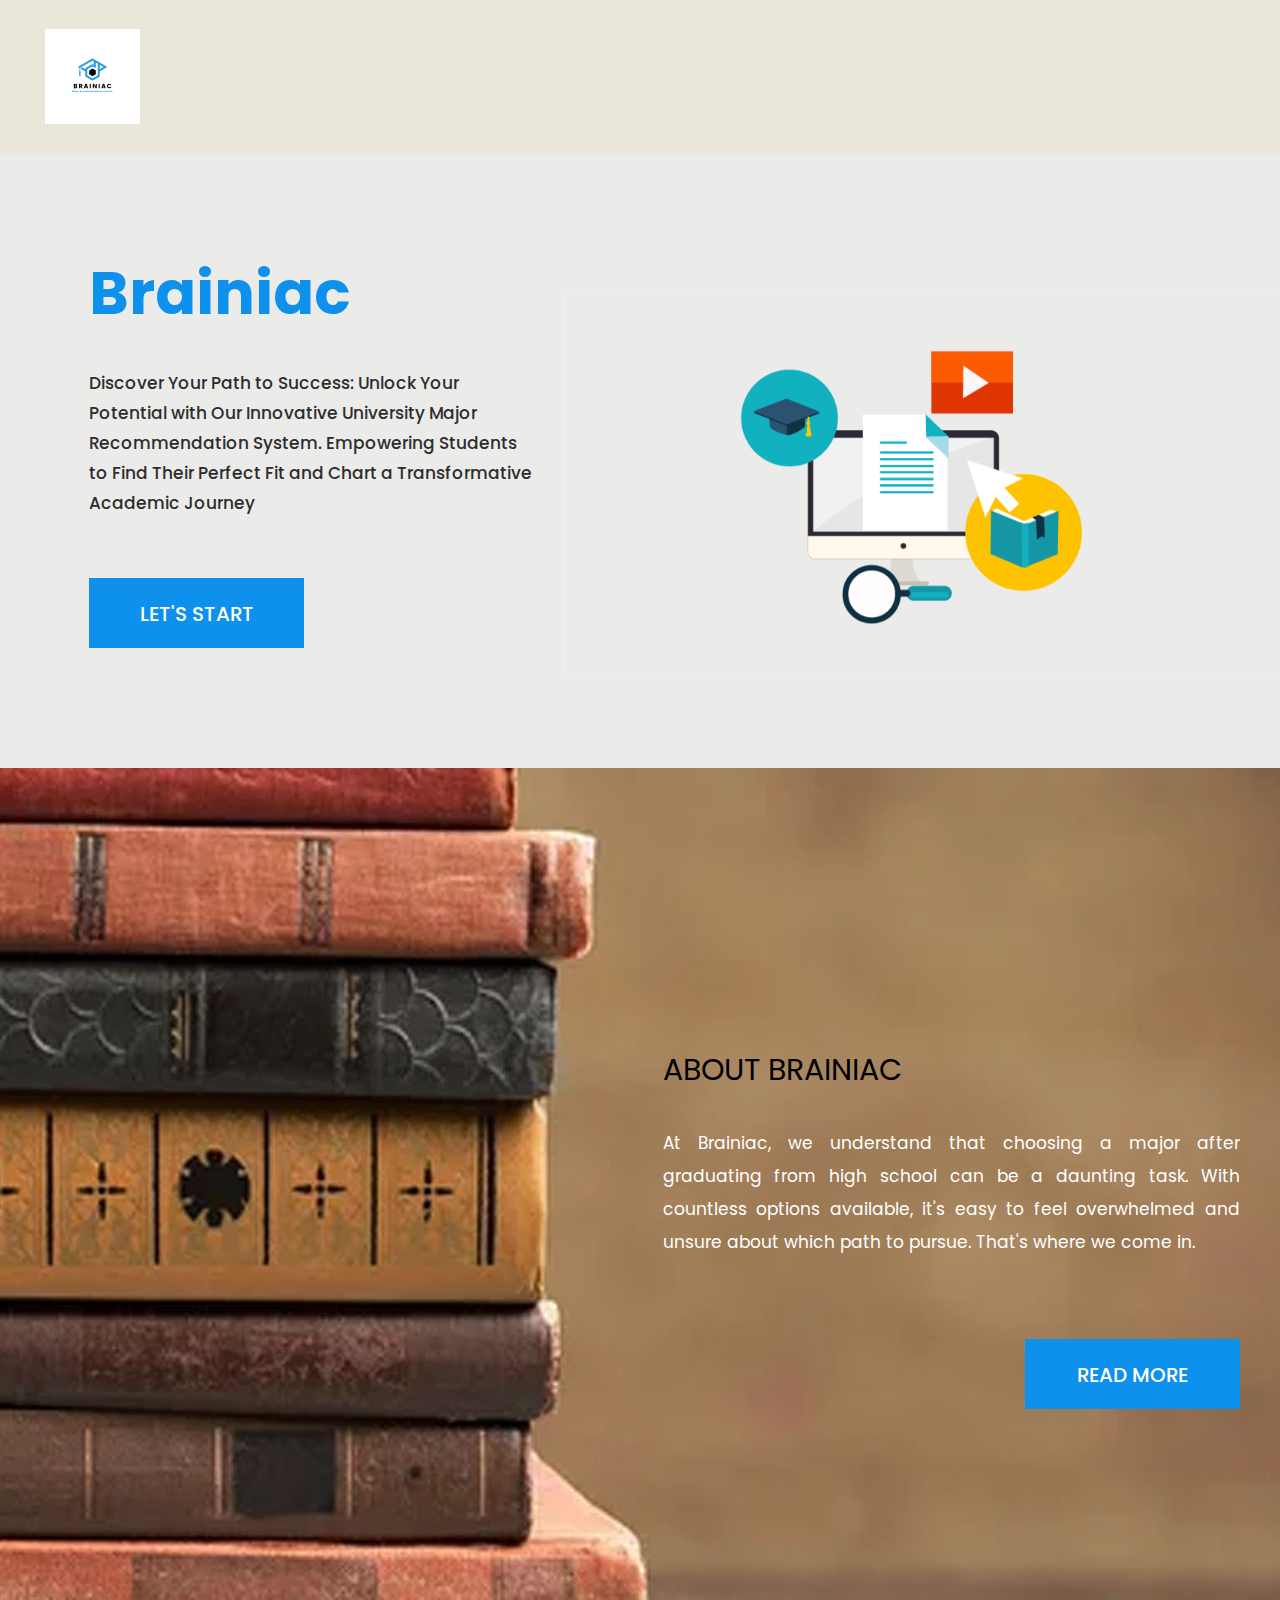
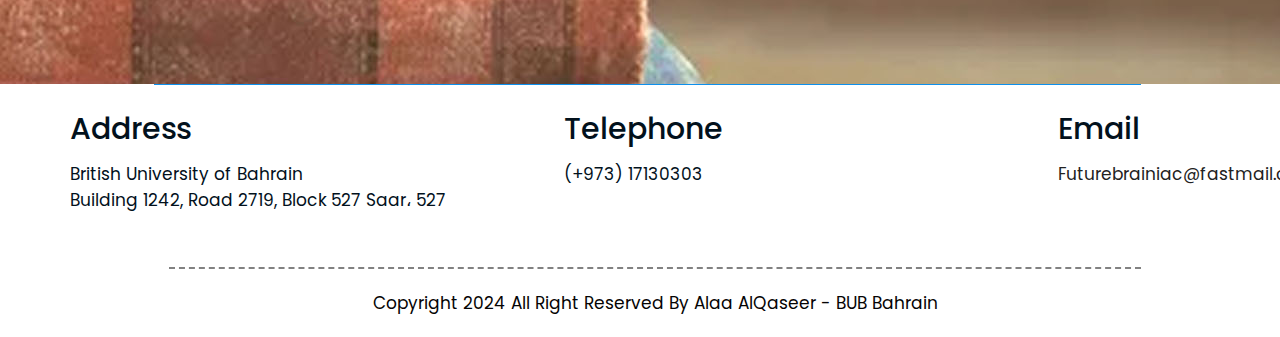
<file: index.html>
<!DOCTYPE html>
<html lang="en">
   <head>
      <!-- basic -->
      <meta charset="utf-8">
      <meta http-equiv="X-UA-Compatible" content="IE=edge">
      <!-- mobile metas -->
      <meta name="viewport" content="width=device-width, initial-scale=1">
      <meta name="viewport" content="initial-scale=1, maximum-scale=1">
      <!-- site metas -->
      <title>Major Recommendation System</title>
      <meta name="keywords" content="">
      <meta name="description" content="">
      <meta name="author" content="">
      <!-- bootstrap css -->
      <link rel="stylesheet" href="style/bootstrap.min.css">
      <!-- style css -->
      <link rel="stylesheet" href="style/style-lp.css">
      <!-- responsive-->
      <link rel="stylesheet" href="style/responsive.css">
      <!-- awesome fontfamily -->
      <link rel="stylesheet" href="https://cdnjs.cloudflare.com/ajax/libs/font-awesome/4.7.0/css/font-awesome.min.css">
      <!--[if lt IE 9]>
      <script src="https://oss.maxcdn.com/html5shiv/3.7.3/html5shiv.min.js"></script>
      <script src="https://oss.maxcdn.com/respond/1.4.2/respond.min.js"></script><![endif]-->
	  
	  </head>
   <!-- body -->
   <body class="main-layout">
      
	  
	<header>
   <!-- header inner -->
				<div class="head-top">
						<div class="container-fluid">
							<div class="row">
								<div class="col-sm-3">
										<div class="logo">
												<a href="home.html"><img src="img/logo.png" /></a>
										</div>
								</div>
                        
							</div>
						</div>
				</div>
	</header>
      <!-- start slider section -->
      <div class="banner_main">
         <div class="container-fluid">
            <div class="row">
               <div class="col-md-5">
                  <div class="bluid">
                     <h1>Brainiac<br><span class="black"></span></h1>
                    <p>Discover Your Path to Success: Unlock Your Potential with Our Innovative University Major
                        Recommendation System. Empowering Students to Find Their Perfect Fit and Chart a Transformative
                        Academic Journey</p>
                     <a class="read_more" href="Views/personal_details.html">Let's Start </a>
                  </div>
               </div>
               <div class="col-md-7">
                  <div id="myCarousel" class="carousel slide" data-ride="carousel" data-wrap="true">
                     <ol class="carousel-indicators">
                        <li data-target="#myCarousel" data-slide-to="0" class="active"></li>
                        <li data-target="#myCarousel" data-slide-to="1"></li>
                        <li data-target="#myCarousel" data-slide-to="2"></li>
				        <li data-target="#myCarousel" data-slide-to="3"></li>
						<li data-target="#myCarousel" data-slide-to="4"></li>


                     </ol>
                     <div class="carousel-inner">
                        
						<div class="carousel-item active">
                           <div class="container">
                              <div class="carousel-caption relative">
                                 <div class="banner_img">
                                    <figure><img src="img/img_1.png" alt="#"/></figure>
                                 </div>
                              </div>
                           </div>
                        </div>
                        <div class="carousel-item">
                           <div class="container">
                              <div class="carousel-caption relative">
                                 <div class="banner_img">
                                    <figure><img src="img/img.png" alt="#"/></figure>
                                 </div>
                              </div>
                           </div>
                        </div>
                        <div class="carousel-item">
                           <div class="container">
                              <div class="carousel-caption relative">
                                 <div class="banner_img">
                                    <figure><img src="img/slider3.jpg" alt="#"/></figure>
                                 </div>
                              </div>
                           </div>
                        </div>
						
						<div class="carousel-item">
                           <div class="container">
                              <div class="carousel-caption relative">
                                 <div class="banner_img">
                                    <figure><img src="img/slider4.jpg" alt="#"/></figure>
                                 </div>
                              </div>
                           </div>
                        </div>
						
						<div class="carousel-item">
                           <div class="container">
                              <div class="carousel-caption relative">
                                 <div class="banner_img">
                                    <figure><img src="img/slider5.jpg" alt="#"/></figure>
                                 </div>
                              </div>
                           </div>
                        </div>
						
                     </div>

                  </div>
               </div>
            </div>
         </div>
      </div>
      <!-- end slider section -->
      <!-- about -->
      <div id="about" class="about">
         <div class="container">
            <div class="row">
               <div class="col-md-6 offset-md-6">
                  <div class="titlepage text_align_right">
                     <h2>About Brainiac</h2>
                        <p>At Brainiac, we understand that choosing a major after graduating from high school can be a
                        daunting task. With countless options available, it's easy to feel overwhelmed and unsure about
                            which path to pursue. That's where we come in.</p>
                     <a class="read_more" href="Views/about.html">Read More</a>
                  </div>
               </div>
            </div>
         </div>
      </div>
      <!-- end about -->
      
      <!--  contact -->
      
      <!-- end contact -->
      <!-- footer -->
      <footer>
         <div class="footer">
            <div class="container">
               <div class="row">
                  <div class="col-md-10 offset-md-1 border-top1">
                  </div>
                  <div class="col-md-5">
                     <div class="reader">
                        <h3>Address</h3>
                        <ul>
                           <li>British University of Bahrain <br>
                               Building 1242, Road 2719, Block 527 Saar، 527
                           </li>
                        </ul>
                     </div>
                  </div>
                  <div class="col-lg-5 col-md-4">
                     <div class="reader">
                        <h3>Telephone</h3>
                        <ul>
                           <li>(+973) 17130303   </li>
                        </ul>
                     </div>
                  </div>
                  <div class="col-lg-2 col-md-3 ">
                     <div class="reader">
                        <h3>Email</h3>
                        <ul>
                           <li> <a href="Javascript:void(0)">Futurebrainiac@fastmail.com<br>
                              </a>
                           </li>
                        </ul>
                     </div>
                  </div>
                  
               </div>
            </div>
            <div class="copyright text_align_center">
               <div class="container">
                  <div class="row">
                     <div class="col-md-10 offset-md-1">
                        <p>Copyright 2024 All Right Reserved By Alaa AlQaseer - BUB Bahrain</p>
                     </div>
                  </div>
               </div>
            </div>
         </div>
      </footer>
      <!-- end footer -->
      <!-- Javascript files-->
      <script src="Models/jquery.min.js"></script>
      <script src="Models/bootstrap.bundle.min.js"></script>
      <script src="Models/jquery-3.0.0.min.js"></script>
      <script src="Models/custom.js"></script>
   </body>
</html>
</file>
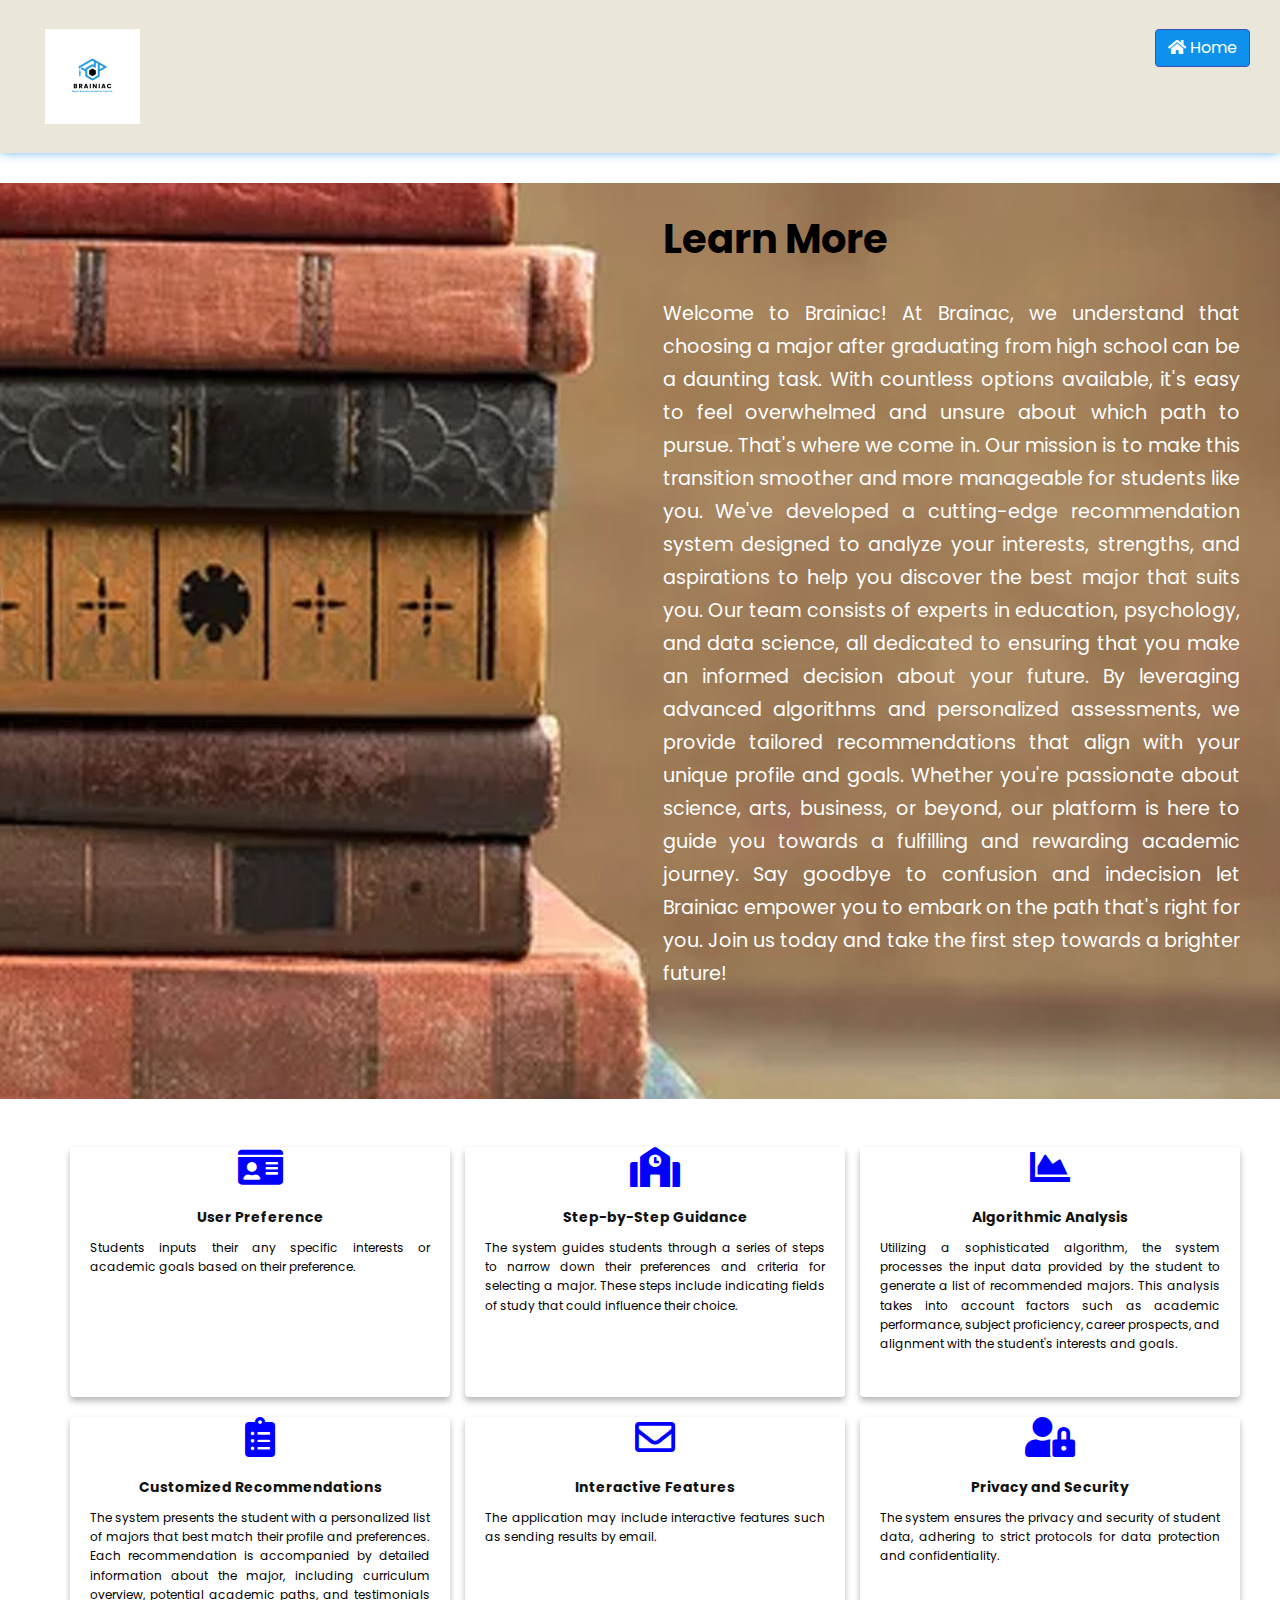
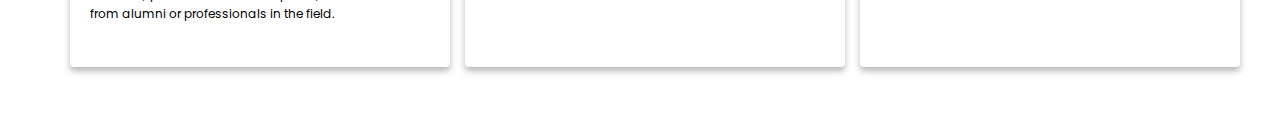
<file: Views/about.html>
<!DOCTYPE html>
<html lang="en">
   <head>
      <!-- basic -->
      <meta charset="utf-8">
      <meta http-equiv="X-UA-Compatible" content="IE=edge">
      <!-- mobile metas -->
      <meta name="viewport" content="width=device-width, initial-scale=1">
      <meta name="viewport" content="initial-scale=1, maximum-scale=1">
      <!-- site metas -->
      <title>About MSS</title>
      <meta name="keywords" content="">
      <meta name="description" content="">
      <meta name="author" content="">
      <!-- bootstrap css -->
      <link rel="stylesheet" href="../style/bootstrap.min.css">
      <!-- style css -->
      <link rel="stylesheet" href="../style/style-lp.css">
      <!-- responsive-->
      <link rel="stylesheet" href="../style/responsive.css">
	  <link rel="stylesheet" href="../style/style-new.css">
	  
      <!-- awesome fontfamily -->
	  	  
	 <link rel="stylesheet" href="https://cdnjs.cloudflare.com/ajax/libs/font-awesome/4.7.0/css/font-awesome.min.css">
	   
	 <link rel="stylesheet" href="https://cdnjs.cloudflare.com/ajax/libs/font-awesome/5.15.4/css/all.min.css" />
	 
   	 
	 <link rel="stylesheet" href="https://cdnjs.cloudflare.com/ajax/libs/font-awesome/5.15.4/css/all.min.css" integrity="sha384-DztdAPBWPRXSA/3eYEEU1rHD6FJGoihz21WxkX3ekI2Qv5z2+n0b4o+gWpqow0kR" crossorigin="anonymous">
	 
	 
      <!--[if lt IE 9]>
      <script src="https://oss.maxcdn.com/html5shiv/3.7.3/html5shiv.min.js"></script>
      <script src="https://oss.maxcdn.com/respond/1.4.2/respond.min.js"></script><![endif]-->
   </head>
   <!-- body -->
   <body class="main-layout inner_page">
      
            <!-- header -->
<header>
   <!-- header inner -->
   <div class="head-top">
      <div class="container-fluid">
         <div class="row">
            <div class="col-sm-3">
               <div class="logo">
                  <a href="home.html"><img src="../img/logo.png" /></a>
               </div>
            </div>
            <div class="col-sm-9 text-right">
                <a href="../index.html" class="btn btn-primary">
					<i class="fas fa-home"></i> Home
             	</a>
            </div>
         </div>
      </div>
   </div>
   
</header>

      <!-- end header -->
      <!-- about -->
      <div id="about" class="about">
         <div class="container">
            <div class="row">
               <div class="col-md-6 offset-md-6">
                  <div class="titlepage text_align_right">
                      <h3>Learn More</h3>
                     <p>Welcome to Brainiac!
At Brainac, we understand that choosing a major after graduating from high school can be a daunting task. With countless options available, it's easy to feel overwhelmed and unsure about which path to pursue. That's where we come in.
Our mission is to make this transition smoother and more manageable for students like you. We've developed a cutting-edge recommendation system designed to analyze your interests, strengths, and aspirations to help you discover the best major that suits you.
Our team consists of experts in education, psychology, and data science, all dedicated to ensuring that you make an informed decision about your future. By leveraging advanced algorithms and personalized assessments, we provide tailored recommendations that align with your unique profile and goals.
Whether you're passionate about science, arts, business, or beyond, our platform is here to guide you towards a fulfilling and rewarding academic journey. Say goodbye to confusion and indecision let Brainiac empower you to embark on the path that's right for you.
Join us today and take the first step towards a brighter future! </p>
                  </div>
               </div>
            </div>
         </div>
      </div>
      <!-- end about -->
	  
	  <section class="container py-5">
            <div class="row text-center">
                <div class="col-lg-4">
                    <div class="card">
                        <i class="fas fa-id-card"></i>
                        <div class="card-body">
                            <h5 class="card-title">User Preference</h5>
                            <p class="card-text">Students inputs their any specific interests or academic goals based on their preference.</a>
                        </div>
                    </div>
                </div>
                <div class="col-lg-4">
                    <div class="card">
                        <i class="fas fa-school"></i>
                        <div class="card-body">
                            <h5 class="card-title">Step-by-Step Guidance</h5>
                            <p class="card-text">The system guides students through a series of steps to narrow down their preferences and criteria for selecting a major. These steps include indicating fields of study that could influence their choice.</p>
                        </div>
                    </div>
                </div>
                <div class="col-lg-4">
                    <div class="card">
                        <i class="fas fa-chart-area"></i>
                        <div class="card-body">
                            <h5 class="card-title">Algorithmic Analysis</h5>
                            <p class="card-text">Utilizing a sophisticated algorithm, the system processes the input data provided by the student to generate a list of recommended majors. This analysis takes into account factors such as academic performance, subject proficiency, career prospects, and alignment with the student's interests and goals.</p>
                        </div>
                    </div>
                </div>
					
				<div class="col-lg-4">
                    <div class="card">
                        <i class="fas fa-clipboard-list"></i>
                        <div class="card-body">
                            <h5 class="card-title">Customized Recommendations</h5>
                            <p class="card-text">The system presents the student with a personalized list of majors that best match their profile and preferences. Each recommendation is accompanied by detailed information about the major, including curriculum overview, potential academic paths, and testimonials from alumni or professionals in the field.</p>
                        </div>
                    </div>
                </div>
					
				<div class="col-lg-4">
                    <div class="card">
                        <i class="far fa-envelope"></i>
                        <div class="card-body">
                            <h5 class="card-title">Interactive Features</h5>
                            <p class="card-text">The application may include interactive features such as sending results by email.</p>
                        </div>
                    </div>
                </div>
					
				<div class="col-lg-4">
                    <div class="card">
                        <i class="fas fa-user-lock"></i>
                        <div class="card-body">
                            <h5 class="card-title">Privacy and Security</h5>
                            <p class="card-text">The system ensures the privacy and security of student data, adhering to strict protocols for data protection and confidentiality.</p>
                        </div>
                    </div>
                </div>	
					
		
            </div>
        </section>
	  
	  
	  
	  
      <!-- end footer -->
      <!-- Javascript files-->
      <script src="../Models/jquery.min.js"></script>
      <script src="../Models/bootstrap.bundle.min.js"></script>
      <script src="../Models/jquery-3.0.0.min.js"></script>
      <script src="../Models/custom.js"></script>
   </body>
</html>
</file>
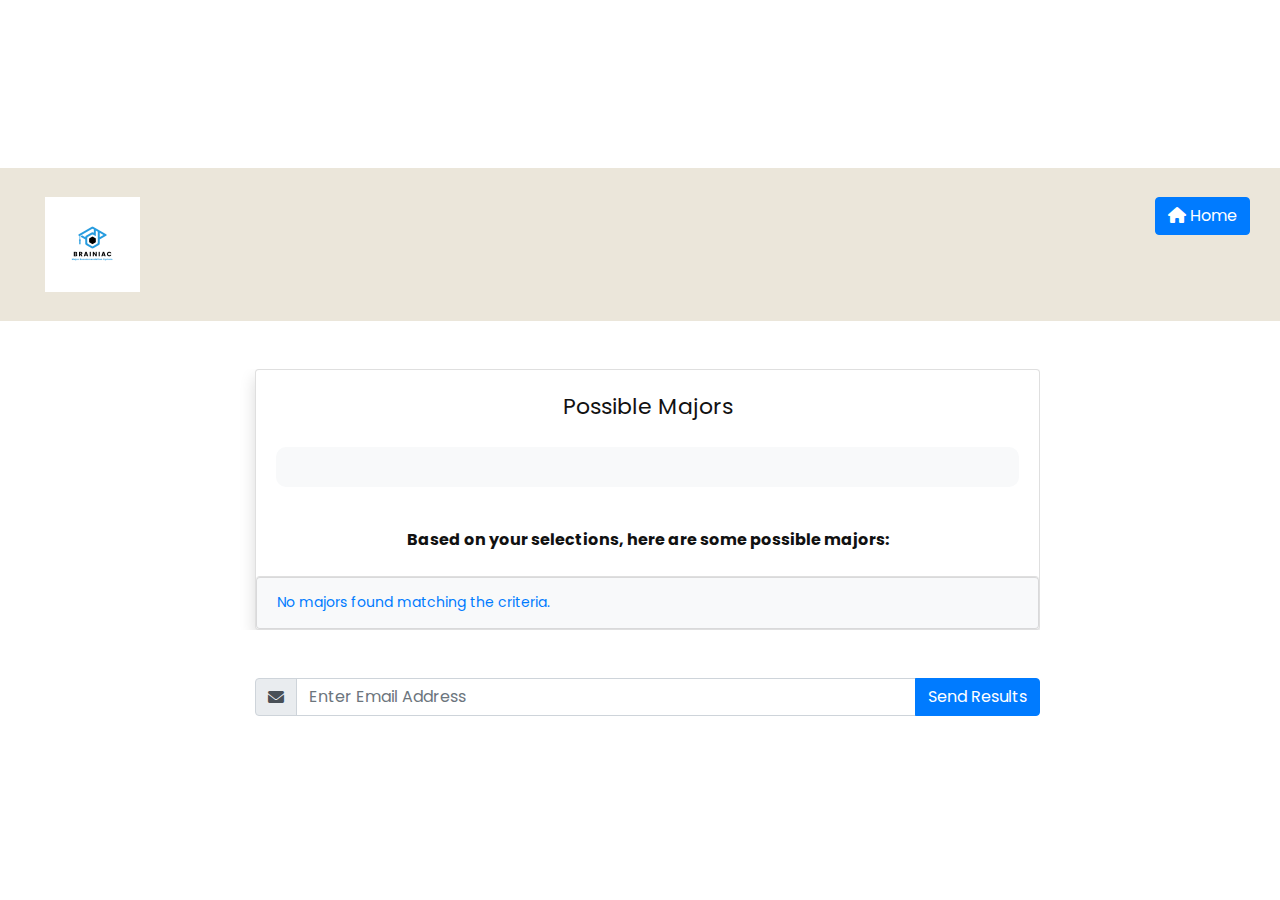
<file: Views/final.html>
<!DOCTYPE html>
<html lang="en">
<head>
    
	  <meta charset="utf-8">
      <meta http-equiv="X-UA-Compatible" content="IE=edge">
	  <title>Possible Majors - Major Recommendation System</title>
      <!-- mobile metas -->
      <meta name="viewport" content="width=device-width, initial-scale=1">
      <meta name="viewport" content="initial-scale=1, maximum-scale=1">
      <!-- site metas -->
      <meta name="keywords" content="">
      <meta name="description" content="">
      <meta name="author" content="">
      <!-- bootstrap css -->
	  <link href="https://stackpath.bootstrapcdn.com/bootstrap/4.5.2/css/bootstrap.min.css" rel="stylesheet">
      <link rel="stylesheet" href="../style/bootstrap.min.css">
      <!-- style css -->
	  <link rel="stylesheet" href="../style/style.css">
      <link rel="stylesheet" href="../style/style-lp.css">
	  <link rel="stylesheet" href="../style/style-final.css">

	  
      <!-- responsive-->
      <link rel="stylesheet" href="../style/responsive.css">
      <!-- awesome fontfamily -->
	  <link rel="stylesheet" href="https://cdnjs.cloudflare.com/ajax/libs/font-awesome/4.7.0/css/font-awesome.min.css">
	  <link rel="stylesheet" href="https://cdnjs.cloudflare.com/ajax/libs/font-awesome/6.0.0-beta3/css/all.min.css">
	  <link href="https://fonts.googleapis.com/css2?family=Roboto:wght@400;700&display=swap" rel="stylesheet">
	  <link rel="stylesheet" href="https://fontawesome.com/v5/icons/home?f=classic&s=solid&pc=%231f07da">
      <!--[if lt IE 9]>
      <script src="https://oss.maxcdn.com/html5shiv/3.7.3/html5shiv.min.js"></script>
      <script src="https://oss.maxcdn.com/respond/1.4.2/respond.min.js"></script><![endif]-->
	  	
	
	
</head>
<body>

 
<header>
   <!-- header inner -->
   <div class="head-top">
      <div class="container-fluid">
         <div class="row">
            <div class="col-sm-3">
               <div class="logo">
                  <a href="home.html"><img src="../img/logo.png" /></a>
               </div>
            </div>
            <div class="col-sm-9 text-right">
               <a href="home.html" class="btn btn-primary">
                  <i class="fas fa-home"></i> Home
               </a>
            </div>
         </div>
      </div>
   </div>
</header>



<!-- end header -->

<div class="container mt-5" style="max-height: 800px; overflow-y: auto;">
    <div class="card shadow rounded">
        <div class="card-body">
            <h2 class="card-title text-center mb-4">Possible Majors</h2>

            <!-- Recap Section -->
            <p class="message" id="recapSection"></div>

            <!-- Possible Majors Section -->
            <h4 class="text-center mb-4" style="font-weight: bold;">Based on your selections, here are some possible majors:</h4>
            <ul id="possibleMajors" class="list-group"></ul>
        </div>
    </div>
</div>

<div class="container mt-5">
        <div class="input-group mb-3">
            <div class="input-group-prepend">
                <span class="input-group-text"><i class="fas fa-envelope"></i></span>
            </div>
            <input type="email" id="emailInput" class="form-control" placeholder="Enter Email Address" aria-label="Email Address" aria-describedby="sendButton">
            <div class="input-group-append">
                <button class="btn btn-primary" type="button" id="sendButton">Send Results</button>
            </div>
        </div>
        <div id="feedback" class="text-danger"></div>
</div>





<script src="https://code.jquery.com/jquery-3.6.0.min.js"></script>
<script src="https://stackpath.bootstrapcdn.com/bootstrap/4.5.2/js/bootstrap.min.js"></script>
<script src="../Controllers/FinalViewController.js"></script>
<script src="../Models/MajorsModel.js"></script>

<!-- Javascript files-->
<script src="../Models/jquery.min.js"></script>
<script src="../Models/bootstrap.bundle.min.js"></script>
<script src="../Models/jquery-3.0.0.min.js"></script>
<script src="../Models/custom.js"></script>
</body>
</html>
</file>
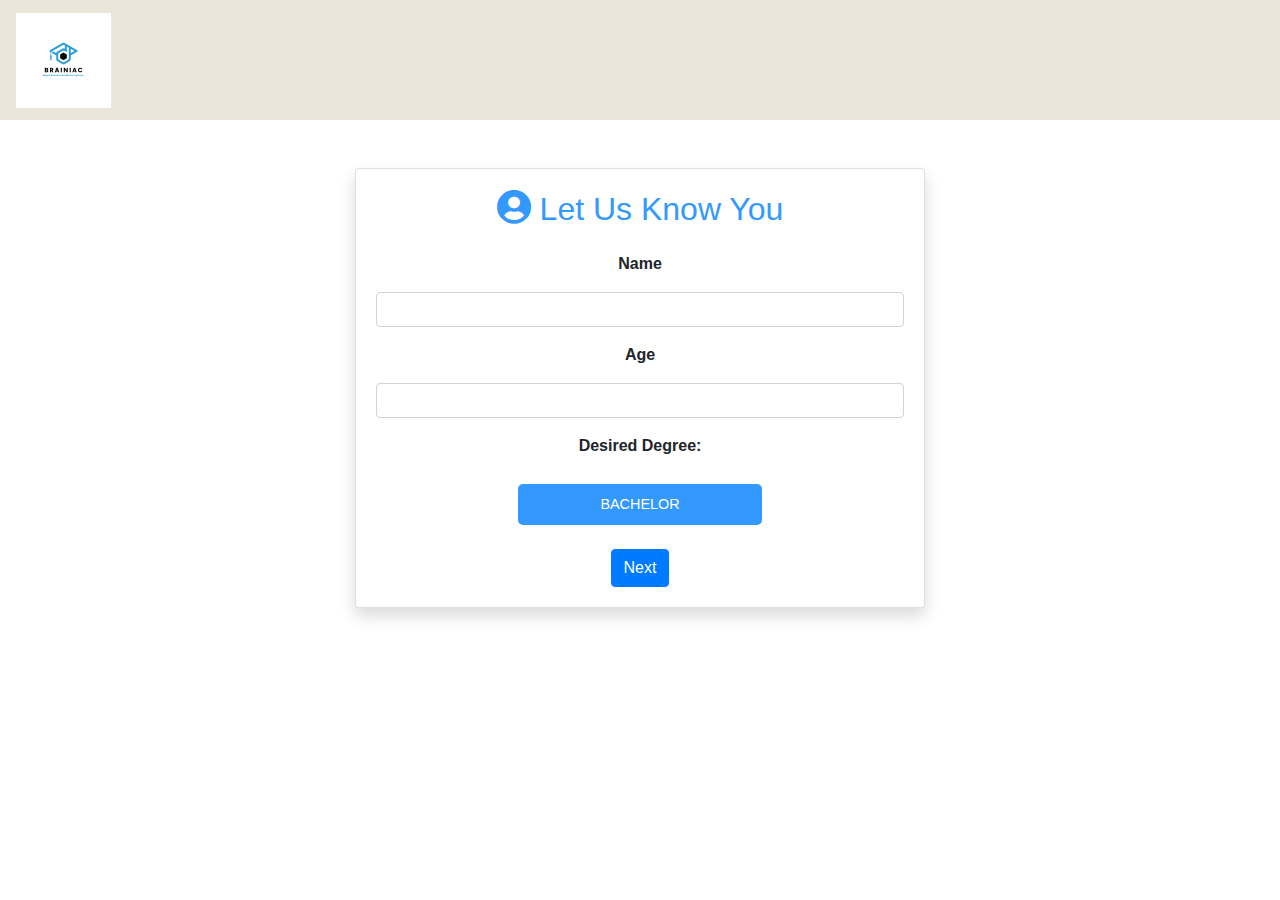
<file: Views/personal_details.html>
<!DOCTYPE html>
<html lang="en">
<head>
    <meta charset="UTF-8">
    <meta name="viewport" content="width=device-width, initial-scale=1.0">
    <title>Personal Details - Major Recommendation System</title>
	
	<link href="https://cdnjs.cloudflare.com/ajax/libs/font-awesome/5.15.4/css/all.min.css" rel="stylesheet">


    <link href="https://stackpath.bootstrapcdn.com/bootstrap/4.5.2/css/bootstrap.min.css" rel="stylesheet">
    <link rel="stylesheet" href="../style/style.css">
	<link rel="stylesheet" href="../style/style-form.css">
	



</head>
<body>

<nav class="navbar navbar-light" style="background-color: #EBE6DA; height:120px;>
  <a class="navbar-brand" href="index.html">
    <img src="../img/logo.png" class="d-inline-block align-top" alt="Logo">
  </a>
</nav>

<div class="container mt-5">
    <div class="card shadow rounded">
        <div class="card-body">
            <h2 class="card-title text-center mb-4" style="color:#3399FF;" > <i style="font-size:35px;color:#3399FF;" class="fas fa-user-circle"></i>  Let Us Know You</h2>

            <form id="personalDetailsForm">
                <div class="form-group text-center mt-4">
                    <label for="userName"><b>Name</b></label>
                    <input type="text" class="form-control" id="userName" required>
                </div>
                <div class="form-group">
                    <label for="userAge"><b>Age</b></label>
                    <input type="number" class="form-control" id="userAge" min="10" max="100" required>
                </div>
                <div class="form-group text-center">
                    <label><b>Desired Degree:</b></label>
                    <div id="degreeOptions" class="btn-group btn-group-toggle" data-toggle="buttons">
                        
                        <label class="btn btn-secondary degree-option btn-bachelor">
                            <input type="radio" name="degreeSelection" value="Bachelor" autocomplete="off"> BACHELOR
						</label>
                        
                    </div>
                </div>
                <div class="text-center mt-4">
                    <button type="submit" class="btn btn-primary">Next</button>
                </div>
            </form>
        </div>
    </div>
</div>

<script src="https://code.jquery.com/jquery-3.6.0.min.js"></script>
<script src="https://stackpath.bootstrapcdn.com/bootstrap/4.5.2/js/bootstrap.min.js"></script>
<!-- Link to the Controller -->
<script src="../Controllers/personalDetailsController.js"></script>
<!-- Link to the Model -->
<script src="../Models/userModel.js"></script>
</body>
</html>
</file>
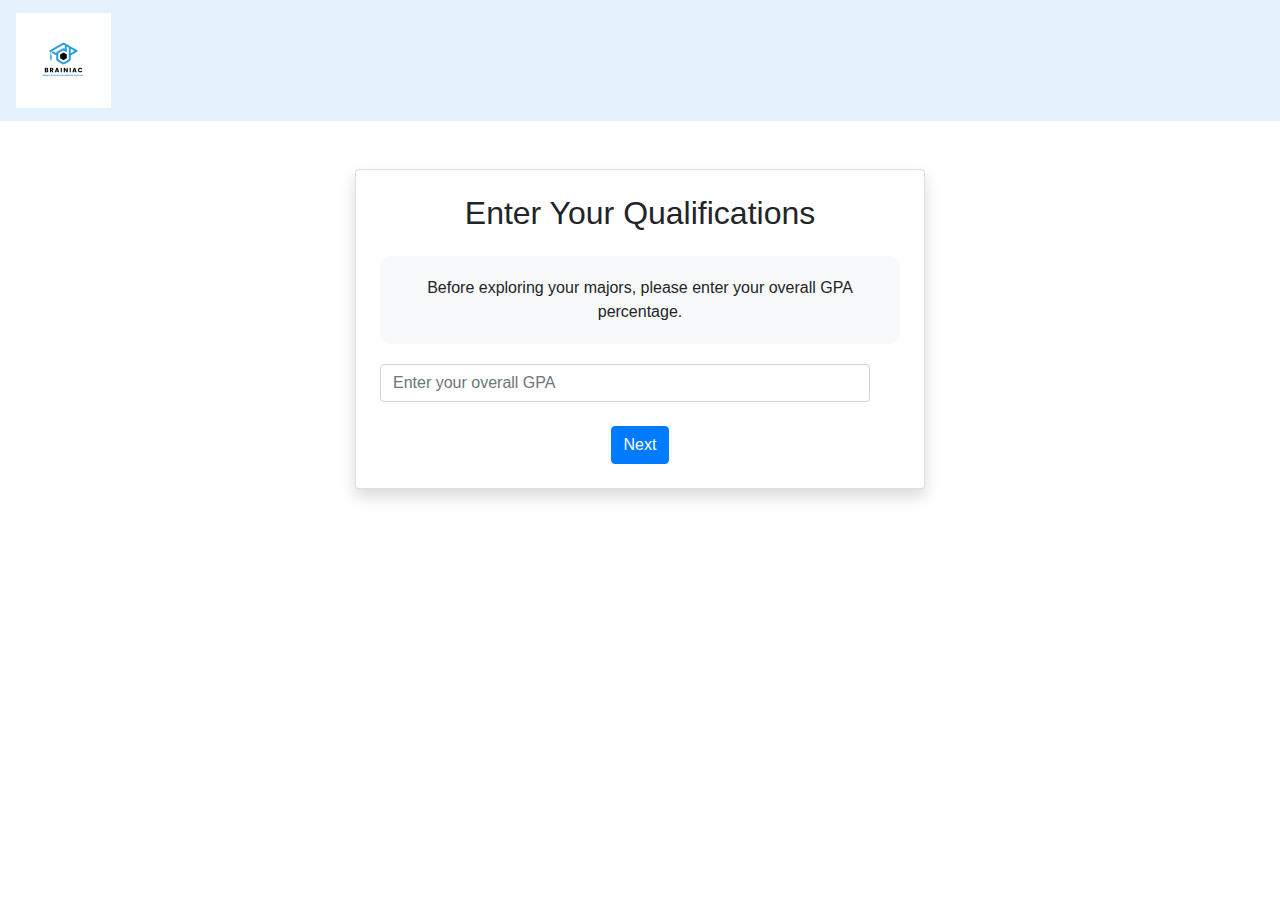
<file: Views/qualifications_entry.html>
<!DOCTYPE html>
<html lang="en">
<head>
    <meta charset="UTF-8">
    <meta name="viewport" content="width=device-width, initial-scale=1.0">
    <title>Qualifications Entry - Major Recommendation System</title>
    <link href="https://stackpath.bootstrapcdn.com/bootstrap/4.5.2/css/bootstrap.min.css" rel="stylesheet">
    <link rel="stylesheet" href="../style/style.css">
	<link rel="stylesheet" href="../style/style-input.css">
</head>
<body>

<nav class="navbar navbar-light" style="background-color: #e3f2fd;">  <a class="navbar-brand" href="#">
    <img src="../img/logo.png" class="d-inline-block align-top" alt="">
  </a>
</nav>

<div class="container mt-5">
    <div class="card shadow rounded">
        <div class="card-body text-center">
            <h2 class="card-title mb-4">Enter Your Qualifications</h2>
            <p class="message">Before exploring your majors, please enter your overall GPA percentage.</p>
            <div class="form-group mb-4">
				<input type="number" id="overallGrade" class="form-control" placeholder="Enter your overall GPA" min="65" max="100">
			</div>
			<div id="errorMessage" class="text-danger"></div>
            <button id="nextButton" class="btn btn-primary">Next</button>
        </div>
    </div>
</div>

<script src="https://code.jquery.com/jquery-3.6.0.min.js"></script>
<script src="https://stackpath.bootstrapcdn.com/bootstrap/4.5.2/js/bootstrap.min.js"></script>

<script src="../Controllers/qualificationsEntryController.js"></script>
<script src="../Models/QualificationsModel.js"></script>

<script>
$(document).ready(function() {
    // Add event listener to the input field
    $('#overallGrade').on('input', function() {
        // Get the entered value
        var grade = parseInt($(this).val());

        // Check if the value is within the range
        if (grade < 65 || grade > 100 || isNaN(grade)) {
            // Display error message
            $('.error-message').remove(); // Remove existing error message
            $(this).after('<div class="error-message text-danger" style="font-weight:bold;"> </br>Enter a value between 65 and 100.</div>');
            $('#nextButton').prop('disabled', true); // Disable the Next button
        } else {
            // Remove error message
            $('.error-message').remove();
            $('#nextButton').prop('disabled', false); // Enable the Next button
        }
    });
});

</script>
</body>
</html>
</file>
<file: style/style-lp.css>
/*--------------------------------------------------------------------- File Name: style.css ---------------------------------------------------------------------*/


/*--------------------------------------------------------------------- import Fonts ---------------------------------------------------------------------*/

@import url('https://fonts.googleapis.com/css?family=Rajdhani:300,400,500,600,700');
@import url('https://fonts.googleapis.com/css?family=Poppins:100,100i,200,200i,300,300i,400,400i,500,500i,600,600i,700,700i,800,800i,900,900i');
@import url('https://fonts.googleapis.com/css?family=Raleway:100,100i,200,200i,300,300i,400,400i,500,500i,600,600i,700,700i,800,800i,900,900i');

/*--------------------------------------------------------------------- import Files ---------------------------------------------------------------------*/

@import url(font-awesome.min.css);
@import url(owl.carousel.min.css);

/*--------------------------------------------------------------------- basic ---------------------------------------------------------------------*/

body {
     color: #666666;
     font-size: 14px;
     font-family: 'Poppins', sans-serif;
     line-height: 1.80857;
     font-weight: normal;
}

html {
     scroll-behavior: smooth;
}

a {
     color: #1f1f1f;
     text-decoration: none !important;
     outline: none !important;
     -webkit-transition: all .3s ease-in-out;
     -moz-transition: all .3s ease-in-out;
     -ms-transition: all .3s ease-in-out;
     -o-transition: all .3s ease-in-out;
     transition: all .3s ease-in-out;
}

h1,
h2,
h3,
h4,
h5,
h6 {
     letter-spacing: 0;
     font-weight: normal;
     position: relative;
     padding: 0;
     font-weight: normal;
     line-height: normal;
     color: #111111;
     margin: 0
}

h1 {
     font-size: 24px
}

h2 {
     font-size: 22px
}

h3 {
     font-size: 18px
}

h4 {
     font-size: 16px
}

h5 {
     font-size: 14px
}

h6 {
     font-size: 13px
}

*,
*::after,
*::before {
     -webkit-box-sizing: border-box;
     -moz-box-sizing: border-box;
     box-sizing: border-box;
}

h1 a,
h2 a,
h3 a,
h4 a,
h5 a,
h6 a {
     color: #212121;
     text-decoration: none!important;
     opacity: 1
}

button:focus {
     outline: none;
}

ul,
li,
ol {
     margin: 0px;
     padding: 0px;
     list-style: none;
}

p {
     margin: 0px;
     padding: 0;
     font-weight: 400;
     font-size: 17px;
     line-height: 28px;
}

a {
     color: #222222;
     text-decoration: none;
     outline: none !important;
}

a,
.btn {
     text-decoration: none !important;
     outline: none !important;
     -webkit-transition: all .3s ease-in-out;
     -moz-transition: all .3s ease-in-out;
     -ms-transition: all .3s ease-in-out;
     -o-transition: all .3s ease-in-out;
     transition: all .3s ease-in-out;
}

img {
     max-width: auto;
     height: auto;
}

 :focus {
     outline: 0;
}

.btn-custom {
     margin-top: 20px;
     background-color: transparent !important;
     border: 2px solid #ddd;
     padding: 12px 40px;
     font-size: 16px;
}

.lead {
     font-size: 18px;
     line-height: 30px;
     color: #767676;
     margin: 0;
     padding: 0;
}

.form-control:focus {
     border-color: #ffffff !important;
     box-shadow: 0 0 0 .2rem rgba(255, 255, 255, .25);
}

.navbar-form input {
     border: none !important;
}

.badge {
     font-weight: 500;
}

blockquote {
     margin: 20px 0 20px;
     padding: 30px;
}

button {
     border: 0;
     margin: 0;
     padding: 0;
     cursor: pointer;
}

.full {
     width: 100%;
     float: left;
     margin: 0;
     padding: 0;
}

.text_align_center {
     text-align: center;
}

.text_align_left {
     text-align: left;
}

.text_align_right {
     text-align: left;
}

.d_flex {
     display: flex;
     align-items: center;
     flex-wrap: wrap;
}

.container {
     max-width: 1170px;
}


/*---------------------------- preloader area ----------------------------*/

.loader_bg {
     position: fixed;
     z-index: 9999999;
     background: #fff;
     width: 100%;
     height: 100%;
}

.loader {
     height: 100%;
     width: 100%;
     position: absolute;
     left: 0;
     top: 0;
     display: flex;
     justify-content: center;
     align-items: center;
}

.loader img {
     width: 280px;
}


/*--------------------------------------------------------------------- header ---------------------------------------------------------------------*/

header {
     background-color:#EBE6DA ;
     width: 100%;
     padding: 29px 30px;
}


/** menu section **/

ul.email {
     padding-top: 14px;
     display: flex;
     align-items: center;
     justify-content: flex-end;
     flex-wrap: wrap;
}

ul.email li {
     display: inline-block;
     padding: 0px 15px;
}

ul.email li:last-child {
     padding-right: 0;
}

ul.email li a {
     color: #fff;
     background: #0e90ed;
     padding: 10px 31px;
     font-size: 17px;
     font-weight: 600;
     transition: ease-in all 0.5s;
}

ul.email li i {
     color: #060000;
     font-size: 20px;
     padding-right: 10px;
}

ul.email li a:hover {
     background: #060000;
     border-radius: 0px 19px 0 19px;
}

ul.email li img {
     padding-right: 10px;
}

.sidepanel {
     width: 0;
     position: fixed;
     z-index: 9999999;
     height: 100%;
     top: 0;
     left: 0;
     background-color: #111;
     overflow-x: hidden;
     transition: 0.5s;
     padding-top: 60px;
}

.sidepanel a {
     padding: 8px 8px 8px 32px;
     text-decoration: none;
     font-size: 25px;
     color: #fff;
     display: block;
     transition: 0.3s;
}

.sidepanel a:hover {
     color: #0e90ed;
}

.sidepanel a.active {
     color: #0e90ed;
}

.sidepanel .closebtn {
     position: absolute;
     top: 0;
     right: 25px;
     font-size: 36px;
}

.openbtn {
     cursor: pointer;
     background-color: transparent;
     color: white;
     border: none;
}


/** banner_main **/

.banner_main {
     background: #ebebea;
     padding-bottom: 90px;
     padding-top: 90px;
}

.carousel-indicators {
     display: none;
}

#myCarousel a.carousel-control-next,
#myCarousel a.carousel-control-prev {
     background: #000000;
     width: 67px;
     height: 59px;
     top: 105%;
     opacity: 1;
     font-size: 33px;
}

#myCarousel a.carousel-control-prev {
     left: inherit;
     right: 10%;
}

#myCarousel a.carousel-control-next:focus,
#myCarousel a.carousel-control-next:hover,
#myCarousel a.carousel-control-prev:focus,
#myCarousel a.carousel-control-prev:hover {
     background: #0e90ed;
     opacity: 1;
}

.relative {
     position: inherit;
     bottom: 0;
     padding: 0;
}

.bluid {
     max-width: 444px;
     float: right;
     width: 100%;
     text-align: left;
}

.banner_main .bluid h1 {
     color: #0e90ed;
     font-size: 60px;
     line-height: 100px;
     font-weight: bold;
     padding-bottom: 25px;
}

.black {
     color: #060000;
}

.banner_main .bluid p {
     color: #2d2d2d;
     line-height: 30px;
     font-weight: 500;
     padding-bottom: 60px;
}

.banner_img {
     margin-top: 50px;
}

.banner_img figure {
     margin: 0;
}

.banner_img figure img {
     width: 100%;
}


/** about **/

.about {
     background: url(../img/about_bg.jpg);
     background-repeat: no-repeat;
     background-position: center;
     min-height: 916px;
     display: flex;
     align-items: center;
}

.about .titlepage {
     padding-bottom: 0;
}

.about .titlepage p {
     line-height: 33px;
     padding-top: 30px;
     color: #fff;
     font-weight: 400;
     padding-bottom: 80px;
	 text-align:justify;
}

.about .titlepage .read_more {
     float: right;
}

.about_box_img figure {
     margin: 0;
}

.about_box_img figure img {
     width: 100%;
}


/** end about **/

.titlepage {
     padding-bottom: 60px;
}

.titlepage h2 {
     font-size: 30px;
     line-height: 55px;
     color: black;
	 text-transform: uppercase;
}

.titlepage h3 {
     font-size: 40px;
     font-weight: bold;
     line-height: 55px;
	 color:Black;
}


.read_more {
     display: block;
     background: #0e90ed;
     color: #fff;
     max-width: 215px;
     height: 70px;
     padding: 18px 0px;
     width: 100%;
     font-size: 20px;
     text-align: center;
     font-weight: 500;
     transition: ease-in all 0.5s;
     text-transform: uppercase;
}

.read_more:hover {
     background: #000508;
     color: #fff;
     transition: ease-in all 0.5s;
     border-radius: 0px 25px 0 25px;
}


/** our birds **/

.birds {
     padding-top: 90px;
     background: #ebebea;
}

.birds .titlepage p {
     color: #040101;
     line-height: 30px;
     padding-top: 30px;
     display: block;
}

.our_birds {
     position: relative;
}

.positi_abso {
     position: absolute;
     top: 50%;
     transform: translateY(-50%);
}

.padding_01 {
     padding: 0;
}

.our_birds .carousel-item img {
     width: 100%;
}


/* slider bird1 */

#bird1 a.carousel-control-next,
#bird1 a.carousel-control-prev {
     background: #eae5e9;
     width: 67px;
     height: 59px;
     top: 28%;
     opacity: 1;
     font-size: 33px;
     color: #1b2713;
}

#bird1 a.carousel-control-next {
     left: inherit;
     right: -5%;
     z-index: 9;
}

#bird1 .carousel-control-prev {
     display: none;
}

#bird1 a.carousel-control-next:focus,
#bird1 a.carousel-control-next:hover,
#bird1 a.carousel-control-prev:focus,
#bird1 a.carousel-control-prev:hover {
     background: #0e90ed;
     color: #fff;
     opacity: 1;
}


/* end slider bird1 */


/*  slider bird2 */

#bird2 a.carousel-control-next,
#bird2 a.carousel-control-prev {
     background: #b9c2b6;
     color: #1b2713;
     width: 67px;
     height: 59px;
     top: 70%;
     opacity: 1;
     font-size: 33px;
}

#bird2 a.carousel-control-next {
     left: inherit;
     right: 8%;
     z-index: 9;
}

#bird2 .carousel-control-prev {
     display: none;
}

#bird2 a.carousel-control-next:focus,
#bird2 a.carousel-control-next:hover,
#bird2 a.carousel-control-prev:focus,
#bird2 a.carousel-control-prev:hover {
     background: #0e90ed;
     color: #fff;
     opacity: 1;
}


/* end slider bird2 */


/*  slider bird3 */

#bird3 a.carousel-control-next,
#bird3 a.carousel-control-prev {
     background: #b9c2b6;
     color: #1b2713;
     width: 67px;
     height: 59px;
     top: -6%;
     opacity: 1;
     font-size: 33px;
}

#bird3 a.carousel-control-next {
     left: inherit;
     right: 41%;
     z-index: 9;
}

#bird3 .carousel-control-prev {
     display: none;
}

#bird3 a.carousel-control-next:focus,
#bird3 a.carousel-control-next:hover,
#bird3 a.carousel-control-prev:focus,
#bird3 a.carousel-control-prev:hover {
     background: #0e90ed;
     color: #fff;
     opacity: 1;
}


/* end slider bird3 */


/* slider bird4 */

.margin_topmini70p {
     margin-top: -150px;
}

#bird4 a.carousel-control-next,
#bird4 a.carousel-control-prev {
     background: #1d2b12;
     width: 67px;
     height: 59px;
     top: 75%;
     opacity: 1;
     font-size: 33px;
}

#bird4 .carousel-control-prev {
     left: -6%;
     z-index: 9;
}

#bird4 a.carousel-control-next {
     display: none;
}

#bird4 a.carousel-control-next:focus,
#bird4 a.carousel-control-next:hover,
#bird4 a.carousel-control-prev:focus,
#bird4 a.carousel-control-prev:hover {
     background: #0e90ed;
     color: #fff;
     opacity: 1;
}


/* end slider bird4 */


/** end our birds **/



/** newsletter **/

.newsletter {
     background-color: #ebebea;
     padding-top: 90px;
}

.newsletter .titlepage p {
     color: #504b4b;
     line-height: 30px;
     padding-top: 20px;
}

.newslatter_form {
     display: flex;
     align-items: center;
}

.news {
     color: #777676;
     border: inherit;
     padding: 0 30px;
     height: 80px;
     width: 100%;
     font-size: 17px;
}

.subs_btn {
     max-width: 243px;
     display: inline-block;
     background: #000;
     height: 80px;
     width: 100%;
     color: #fff;
     font-size: 17px;
     text-transform: uppercase;
     font-weight: 500;
     transition: ease-in all 0.5s;
}

.subs_btn:hover {
     background: #00aeef;
     transition: ease-in all 0.5s;
}


/** end newsletter **/


/** contact section **/

.contact {
     background: #ebebea;
     padding-top: 90px;
}

.contact_img figure {
     margin: 0;
}

.contact_img figure img {
     width: 100%;
}

.main_form .contactus {
     border: #fff solid 1px;
     padding: 0 15px;
     margin-bottom: 25px;
     width: 100%;
     height: 63px;
     background: #fff;
     color: #828181;
     font-size: 16px;
     font-weight: normal;
     box-shadow: 0px 0px 18px rgba(22, 22, 23, 0.11);
}

.main_form .textarea {
     border: #fff solid 1px;
     margin-bottom: 25px;
     width: 100%;
     background: #fff;
     color: #828181;
     font-size: 18px;
     font-weight: normal;
     padding: 36px 15px 0 15px;
     border-radius: 0;
     box-shadow: 0px 0px 18px rgba(22, 22, 23, 0.11);
     height: 109px;
}

.main_form .send_btn {
     display: block;
     background: #0e90ed;
     color: #fff;
     max-width: 215px;
     height: 70px;
     padding: 18px 0px;
     width: 100%;
     font-size: 20px;
     text-align: center;
     font-weight: 500;
     transition: ease-in all 0.5s;
     text-transform: uppercase;
	 float:right;
}

.main_form .send_btn:hover {
      background: #000508;
     color: #fff;
     transition: ease-in all 0.5s;
     border-radius: 0px 25px 0 25px;
	 
	 
}

#request *::placeholder {
     color: #828181;
     opacity: 1;
}

.no_ld {
     display: none;
}


/** end contact section **/


/** footer **/

.footer {
     background: #ebebea
     padding-top: 90px
}

.logo_footer {
     padding-top: 20px;
     text-align: center;
     display: block;
}

.border-top1 {
     border-top: #0d90ed solid 1px;
}

.reader h3 {
     color: #02111c;
     font-size: 30px;
     font-weight: 500;
     line-height: 35px;
     margin-bottom: 15px;
     margin-top: 26px;
}

.reader li {
     font-size: 17px;
     line-height: 26px;
     color: #02111c;
}

.reader li a:hover {
     color: #0d90ed;
}

ul.social_icon {
     padding-top: 30px;
}

ul.social_icon li {
     display: inline-block;
     padding-right: 18px;
}

ul.social_icon li:last-child {
     padding-right: 0;
}

ul.social_icon li a {
     background: transparent;
     color: #00aeef;
     width: 30px;
     height: 30px;
     display: inline-block;
     text-align: center;
     line-height: 28px;
     border-radius: 100%;
     font-size: 15px;
     font-weight: bold;
     border: #00aeef solid 1px;
}

ul.social_icon li a:hover {
     background: #00aeef;
     color: #fff;
     transform: rotate(360deg);
     transition: ease-in all 0.7s;
}

.copyright p {
     margin-top: 54px;
     color: #050404;
     padding: 20px 0px;
     border-top: dashed #818181 2px;
}

.copyright a {
     color: #050404;
}

.copyright a:hover {
     color: #00aeef;
}


/** end footer **/


/*- - ener page css--*/
.inner_page header {box-shadow: 0 -3px 12px 0px #0e90ed;}



.inner_page .about, .testimonial, .contact, .birds {
     margin-top: 30px;
}

.search-box {
    padding: 8px 10px; /* Adjust padding as needed */
    border: 2px solid #0e90ed; /* Border color */
    border-radius: 20px; /* Rounded corners */
    font-size: 14px; /* Font size */
	margin-right:-70px;
    width: 270px; /* Set width as needed */
    outline: none; /* Remove outline */
}

/* Style for the search icon */
.search-icon {
    position: absolute; /* Position icon relative to the search box */
    top: 50%; /* Position vertically in the middle */
    right: -50px; /* Adjust right distance from the search box */
    transform: translateY(-50%); /* Center vertically */
    color: #999; /* Icon color */
    cursor: pointer; /* Show pointer cursor */
}

.contact_img img {
        width: 100%; /* Set the width to 100% of its container */
        height: auto; /* Maintain aspect ratio */
		padding-bottom:40px;

    }
</file>
<file: style/responsive.css>
/*--------------------------------------------------------------------- File Name: responsive.css ---------------------------------------------------------------------*/

@media (min-width: 1200px) and (max-width: 1320px) {
    #myCarousel a.carousel-control-prev {
        right: 11%;
    }
}

@media (min-width: 992px) and (max-width: 1199px) {
    #myCarousel a.carousel-control-prev {
        right: 11%;
    }
    .reader li {
        font-size: 14px;
    }
}

@media (min-width: 768px) and (max-width: 991px) {
    ul.email {
        padding-top: 4px;
    }
    .banner_main .bluid h1 {
        font-size: 75px;
        line-height: 90px;
    }
    #myCarousel a.carousel-control-prev {
        right: 18%;
    }
    .titlepage h2 {
        font-size: 40px;
    }
}

@media (min-width: 576px) and (max-width: 767px) {
    header {
        padding: 29px 3px;
    }
    .logo {
        text-align: center;
        display: block;
        width: 181px;
    }
    #myCarousel a.carousel-control-prev {
        right: 14%;
    }
    .bluid {
        max-width: inherit;
    }
    .banner_main .bluid h1 {
        color: #0e90ed;
        font-size: 84px;
        line-height: 109px;
    }
    .padding_01 {
        padding: 15px;
    }
    #bird1 a.carousel-control-next {
        right: 0%;
    }
    #bird2 a.carousel-control-next {
        right: 0%;
    }
    #bird3 a.carousel-control-next {
        right: 0%;
    }
    #bird4 .carousel-control-prev {
        left: 0%;
    }
    .main_form {
        margin-top: 30px;
    }
    .no_mo {
        display: none;
    }
    .no_ld {
        display: inherit;
    }
}

@media (max-width: 575px) {
    header {
        padding: 33px 10px;
    }
    .d_none {
        display: none !important;
    }
    .email {
        padding-top: 0 !important;
        margin-top: -42px;
    }
    .logo {
        display: block;
        width: 144px;
        float: left;
    }
    #myCarousel a.carousel-control-prev {
        right: 25%;
    }
    .bluid {
        max-width: inherit;
    }
    .banner_main .bluid h1 {
        font-size: 61px;
        line-height: 84px;
    }
    .padding_01 {
        padding: 15px;
    }
    #bird1 a.carousel-control-next {
        right: 0%;
    }
    #bird2 a.carousel-control-next {
        right: 0%;
    }
    #bird3 a.carousel-control-next {
        right: 0%;
    }
    #bird4 .carousel-control-prev {
        left: 0%;
    }
    .titlepage h2 {
        font-size: 33px;
    }
    .testomoniam_text {
        padding: 0px 20px 40px 20px;
    }
    .newslatter_form {
        display: inherit;
    }
    .news {
        margin-bottom: 30px;
    }
    .main_form {
        margin-top: 30px;
    }
    .no_mo {
        display: none;
    }
    .no_ld {
        display: inherit;
    }
}
</file>
<file: style/style-new.css>
/* Media query for smaller screens */
@media (max-width: 768px) {
    .payment-form {
			max-width: 400px;
    }
}


.card:hover {
            transform: scale(1.05);
        }

.content-overlay {
			position: absolute;
			top: 50%;
			left: 50%;
			transform: translate(-50%, -50%);
			z-index: 1;
			text-align: center;
			color: #fff;
}

/* Custom typography for the welcome message */
.welcome-heading {
			font-family: 'Roboto', sans-serif; /* Updated font family */
			font-size: 1.4rem;
			font-weight: bold;
			letter-spacing: 2px;
			text-shadow: 3px 3px 5px rgba(0, 0, 0, 0.5);
			margin-bottom: 20px;
			color: white; 
			
        }
}

.welcome-text {
			font-family: 'Poppins', sans-serif;
			font-size: 1.5rem;
			font-weight: 300;
			letter-spacing: 1px;
			text-shadow: 1px 1px 2px rgba(0, 0, 0, 0.5);
			margin-bottom: 30px;
}

/* Style for product cards */
.card {
			margin-bottom: 20px;
			border: none;
			box-shadow: 0 4px 6px rgba(20, 20, 20, 0.3);
			position: relative;
			overflow: hidden;
			transition: transform 0.3s ease;
			height:250px;
}

.card-title {
			font-size: 14px;
			font-weight: bold;
			margin-bottom: 10px;
			
}

.card-text {
			font-size: 12px;
			color: black;
			margin-bottom: 20px;
			text-align:justify;
			}

.btn-primary {
			background-color: rgb(14, 144, 237);
			border-color: #3f51b5;
}

.btn-primary:hover {
			background-color: black;
			border-color: #303f9f;
}

.form-label {
			font-weight: bold;
}

.form-control {
			margin-bottom: 20px;
}



/* Review form styles */
.review-form {
			margin-top: 50px;
			padding-top:20px;
}

.stars {
			color: #ffd700;
			cursor: pointer;
}

.stars:hover,
.stars.checked {
			color: #ffbb00;
}

.review-button {
			background-color: #3f51b5;
			border-color: #3f51b5;
}

.review-button:hover {
			background-color: #303f9f;
			border-color: #303f9f;
}

.avatar {
			width: 50px;
			height: 50px;
			border-radius: 50%;
			margin-right: 10px;
}

.review {
			margin: 20px;
}

.containerabout {
			max-width: 800px;
			margin: 50px auto;
}

h1 {
			font-size: 3rem;
			font-weight: bold;
			margin-bottom: 40px;
			color: #333;
}

p {
			font-size: 1.2rem;
			line-height: 1.6;
			color: #555;
	}
	
.rev {
			margin:10px;
			padding-left:40px;
}

.navbar {
            transition: background-color 0.3s ease;
        }
		
.navbar:hover {
            background-color: #f8f9fa; 
        }
		
.navbar-nav .nav-link {
			color: black !important;
			font-weight:bold;
		}
		
 .card-img-top {
            height: 200px; 
            object-fit: cover; 
 }
 
 .custom-btn {
			background-color: green;
}


.stars .fas.fa-star,
    .stars .far.fa-star {
			color: #581845;
    }
	
	 .stars input[type="radio"] {
            display: none;
        }
        
        .stars label {
            display: inline-block;
            cursor: pointer;
        }
        
        .stars label:before {
            content: '\f005';
            font-family: 'Font Awesome 5 Free';
            display: inline-block;
            font-weight: 900;
            font-size: 24px;
            color: #ccc;
        }
        
        .stars input[type="radio"]:checked ~ label:before {
            color: #581845; 
        }
		
		.btn-bckg  {
			background-color:green;
			
		}
		
		        /* Animation for heading */
        h1 {
            animation: fadeInDown 1s ease-out;
			color: #581845 ;
        }

        /* Animation for paragraphs */
        p {
            animation: slideInLeft 1s ease-out;
			
        }

        /* Keyframes for fadeInDown */
        @keyframes fadeInDown {
            0% {
                opacity: 0;
                transform: translateY(-50px);
            }
            100% {
                opacity: 1;
                transform: translateY(0);
            } 
        }

        /* Keyframes for slideInLeft */
        @keyframes slideInLeft {
            0% {
                opacity: 0;
                transform: translateX(-50px);
            }
            100% {
                opacity: 1;
                transform: translateX(0);
            }
        }

        /* Transition for navbar */
        .navbar {
            transition: background-color 0.3s ease;
        }

        .navbar:hover {
            background-color: #f8f9fa; /* Change to desired color on hover */
        }
		
		
	.fa-id-card {
		
		color:blue;
		font-size:40px;
		
	}
	
	.fa-school
	{
		color:blue;
		font-size:40px;
		
	}
	
	.fa-chart-area
	{
		color:blue;
		font-size:40px;
		
	}
	
	.fa-clipboard-list
	{
		color:blue;
		font-size:40px;
		
	}
	
	.fa-envelope
	
	{
		
		color:blue;
		font-size:40px;
		
		
	}
	
	.fa-user-lock
	
	{
		
		color:blue;
		font-size:40px;
		
	}
</file>
<file: style/style.css>
/* Custom styles for the Major Suggestion System */

.navbar-brand img {
    margin-right: 10px;
}

/* Styles for the degree options container */
#degreeOptions {
    display: flex;
    flex-wrap: wrap;
    justify-content: center;
    align-items: center;
    gap: 10px; /* Space between bubbles */
}

/* Styles for the labels and form elements */
.form-group label {
    display: block;
    text-align: center;
    margin-bottom: 1rem;
	}

/* Additional styles for degree bubbles */
.degree-option {
    margin: 10px; /* Space between bubbles */
    border-radius: 20px; /* Rounded edges for bubble appearance */
    background-color: #5DADE2 ; /* Light grey background for bubbles */
    color: #333; /* Dark text for contrast */
    padding: 10px 20px; /* Padding for the bubbles */
    cursor: pointer; /* Cursor to indicate clickable items */
    border: none; /* No border */
    transition: transform 0.3s ease, background-color 0.3s ease; /* Smooth transitions */
}

/* Hover effect for degree bubbles */
.degree-option:hover {
    background-color: #d6d6d6; /* Slightly darker grey on hover */
    color: white;
}

/* Selected degree bubble style with animation */
.degree-option.active, .degree-option.active:hover {
    background-color: #007bff; /* Bootstrap primary color for active bubbles */
    color: white;
    animation: pulse 0.6s ease;
}

@keyframes pulse {
    0% {
        transform: scale(1);
    }
    50% {
        transform: scale(1.1);
    }
    100% {
        transform: scale(1);
    }
}

/* Ensure there's space at the bottom of the container for aesthetic balance */


/* Ensure degree options are not too large on bigger screens */
.degree-option {
    max-width: calc(50% - 20px);
}

/* Responsive alignment for smaller screens */
@media (max-width: 576px) {
    .degree-option {
        max-width: 100%;
    }
}

/* Custom styles for subject selection bubbles */

.subject-option {
    align-items: center;
    justify-content: center;
    padding: 5px 10px; /* Adjust padding as needed */

    margin: 3px;
    border-radius: 15px; /* Slightly more rounded corners for a softer look */
    background-color: #f0f0f0; /* Light grey background for unselected bubbles */
    color: #333; /* Dark text for better readability */
    padding: 5px 10px; /* Reduced padding to decrease bubble size */
    font-size: 0.8rem; /* Smaller font size for the text inside the bubble */
    border: none; /* No border for a cleaner look */
    cursor: pointer; /* Changes cursor to pointer on hover */
    transition: background-color 0.3s ease; /* Smooth transition for the background color */
}

.subject-option:hover {
    background-color: #d6d6d6; /* Slightly darker grey on hover */
    color: white;
}

.subject-option.active, .subject-option.active:hover {
    background-color: #007bff; /* Bootstrap primary blue for active bubbles */
    color: white;
}

.subject-option i.fas.fa-check {
    margin-right: 5px; /* Space between the check icon and the text */
}

h3 {
    font-size: 1.5rem; /* Increase font size for better visibility */
    color: #007bff; /* A pleasant blue color, feel free to choose your own */
    margin-bottom: 15px; /* Add more space below the domain name */
    padding: 10px; /* Add some padding around the text */
    border-bottom: 2px solid #007bff; /* A subtle bottom border */
    width: fit-content; /* Adjust width to fit the content */
    margin-left: auto; /* Center align the domain names */
    margin-right: auto; /* Center align the domain names */
}

.domain-container {
    margin-bottom: 30px; /* Add space below each domain's subjects */
}


/* Message styling */
.message {
    padding: 20px;
    margin-bottom: 20px;
    border-radius: 10px;
    background-color: #f8f9fa; /* Light background for the message box */
   	border-right.list-group-item {
    font-family: 'Roboto', sans-serif;
    background-color: #f0f0f0;
    margin-bottom: 10px;
}

.list-group-item {
    font-family: 'Roboto', sans-serif;
    background-color: #e6f9e6; /* Light green background */
    border-left: 5px solid #28a745; /* Green border on the left */
    margin-bottom: 10px;
    color: #333; /* Dark text color for better readability */
}

.list-group-item i {
    margin-right: 10px;
    color: #28a745; /* Green color for the icon */
}




/* Enhance the input field for better focus */
#overallGrade {
    margin-top: 10px; /* Add some space above the input */
    border: 2px solid #007bff; /* Blue border for consistency */
    border-radius: 5px; /* Rounded corners for the input field */
}

/* Next button enhancement */
#nextButton {
    margin-top: 20px; /* Add space above the button */
    padding: 10px 30px; /* Larger padding for a bigger button */
    font-size: 1.1rem; /* Slightly larger font for the button text */
    border-radius: 5px; /* Rounded corners for the button */
}


#possibleMajors {
            background-color: #F5F5F5;
			box-shadow: -8px 0px 8px ;
            padding: 30px;
			margin:15px;
        }
#possibleMajors li {
            color: #6a5acd;
            font-weight: bold;
            list-style-type: square;
            margin-bottom: 5px;
        }
        
.spinner {
    border: 4px solid rgba(0, 0, 0, 0.1);
    width: 36px;
    height: 36px;
    border-radius: 50%;
    border-left-color: #09f;
    animation: spin 1s ease infinite;
}

@keyframes spin {
    0% { transform: rotate(0deg); }
    100% { transform: rotate(360deg); }
}

#possibleMajors {
            background-color: #F5F5F5;
			box-shadow: -8px 0px 8px ;
            padding: 30px;
			margin:15px;
        }
#possibleMajors li {
            color: #6a5acd;
            font-weight: bold;
            list-style-type: square;
            margin-bottom: 5px;
        }
        
.spinner {
    border: 4px solid rgba(0, 0, 0, 0.1);
    width: 36px;
    height: 36px;
    border-radius: 50%;
    border-left-color: #09f;
    animation: spin 1s ease infinite;
}

@keyframes spin {
    0% { transform: rotate(0deg); }
    100% { transform: rotate(360deg); }
}

 .head-top {
            background-color: #e3f2fd;
            color: #ffffff; /* Change text color if needed */
        }


    /* Reduce the size of the text boxes */
#userName, #userAge {
        width: 50%; /* Make the text boxes full width */
        max-width: 50%; /* Ensure the text boxes don't exceed container width */
    }

    /* Center the form vertically */
#personalDetailsForm {
        display: flex;
        flex-direction: column;
        justify-content: center;
        align-items: center;
        height: 100vh; /* Set the form height to 100% of viewport height */
    }
	
	
.form-control {
    display: block;
    width: 100%;
    height: calc(1.5em + .75rem + 2px);
    padding: .375rem .75rem;
    font-size: 1rem;
    font-weight: 300;
    line-height: 1.5;
    color: #495057;
    background-color: #fff;
    background-clip: padding-box;
    border: 1px solid #ced4da;
    border-radius: .25rem;
    transition: border-color .15s ease-in-out, box-shadow .15s ease-in-out;
}

/* Adjust the size of the input box */
.form-control {
    width: 70%; /* Reduce the width of the input box */
    height: calc(1.2em + .5rem + 2px); /* Adjust the height as needed */
    font-size: 0.9rem; /* Reduce the font size */
}

/* Center the container and its child elements */
.container {
    max-width: 200px; /* Reduce the size of the container */
    margin: 0 auto; /* Center the container horizontally */
    display: flex;
    flex-direction: column;
    justify-content: center;
    align-items: center;
    height: 100vh; /* Set the height of the container to the full viewport height */
}

/* Additional styling for card and card-body */
.card {
    width: 100%; /* Ensure the card fills the container width */
}

.card-body {
    padding: 0.5rem; /* Add padding to the card body */
}
</file>
<file: style/style-final.css>
body {
    display: flex;
    flex-direction: column;
    align-items: center;
    justify-content: center;
    height: 100vh;
}

.container {
    max-width: 800px; /* Adjust the maximum width as needed */
    width: 100%;
}

.card {
    width: 100%;
}

.card-body {
    padding: 20px;
}
	
 #emailInput {
            width: 150px; /* Set the width to 100% of its container */
        }


#wider-container .container {
    width: 800px;
}

#final-page .input-group {
    width: 100%;  /* Ensures the input group uses the full width of its container */
    max-width: 800px;  /* Restricts the maximum width to prevent overly wide fields */
}

@media (max-width: 768px) {
    #final-page .col-md-8.offset-md-2,
    #final-page .col-lg-6.offset-lg-3 {
        -ms-flex-preferred-size: 100%;
        flex-basis: 100%;
        max-width: 100%;
        position: relative;
        left: 0%;
    }
}
</file>
<file: style/style-form.css>
/* Custom CSS styles */
        .container {
            max-width: 600px; /* Reduce the size of the container */
            margin: 0 auto; /* Center the container horizontally */
            text-align: center; /* Center all text inside the container */
        }

        /* Reduce the size of the text boxes */
        .form-control {
            width: 100%; /* Make the text boxes full width */
            max-width: 100%; /* Ensure the text boxes don't exceed container width */
            height: calc(2em + .25rem + 2px); /* Reduce the height of the text boxes */
            font-size: 0.9rem; /* Reduce the font size */
        }

        /* Reduce the size of the Bachelor button */
        .degree-option {
            padding: 0.6rem 0.6rem; /* Reduce the padding of the button */
            font-size: 0.9rem; /* Reduce the font size of the button */
        }
		
		

	    .btn-bachelor
		          {
			
			background-color: #3399FF;
            color: #ffffff; /* Change text color if needed */
			border-radius:5px;
        }
			
	       .btn-bachelor:hover
		          {
			
			background-color: #EBE6DA;
            color: black; /* Change text color if needed */
			font-weight:bold;
        }
</file>
<file: style/style-input.css>
/* Additional custom CSS */
        .container {
            max-width: 600px; /* Reduce the width of the container */
            margin: 0 auto; /* Center the container horizontally */
        }

        .form-control {
            width: calc(100% - 30px); /* Reduce the width of the text box to fit the container */
        }

        .card-body {
            padding: 1.5rem; /* Add padding to the card body */
        }

        /* Center all elements */
        .text-center {
            text-align: center;
        }
		
		.card {
            box-shadow: none; /* Remove the box shadow */
				
}

		.message {
            box-shadow: none; /* Remove the box shadow */
        }
</file>
